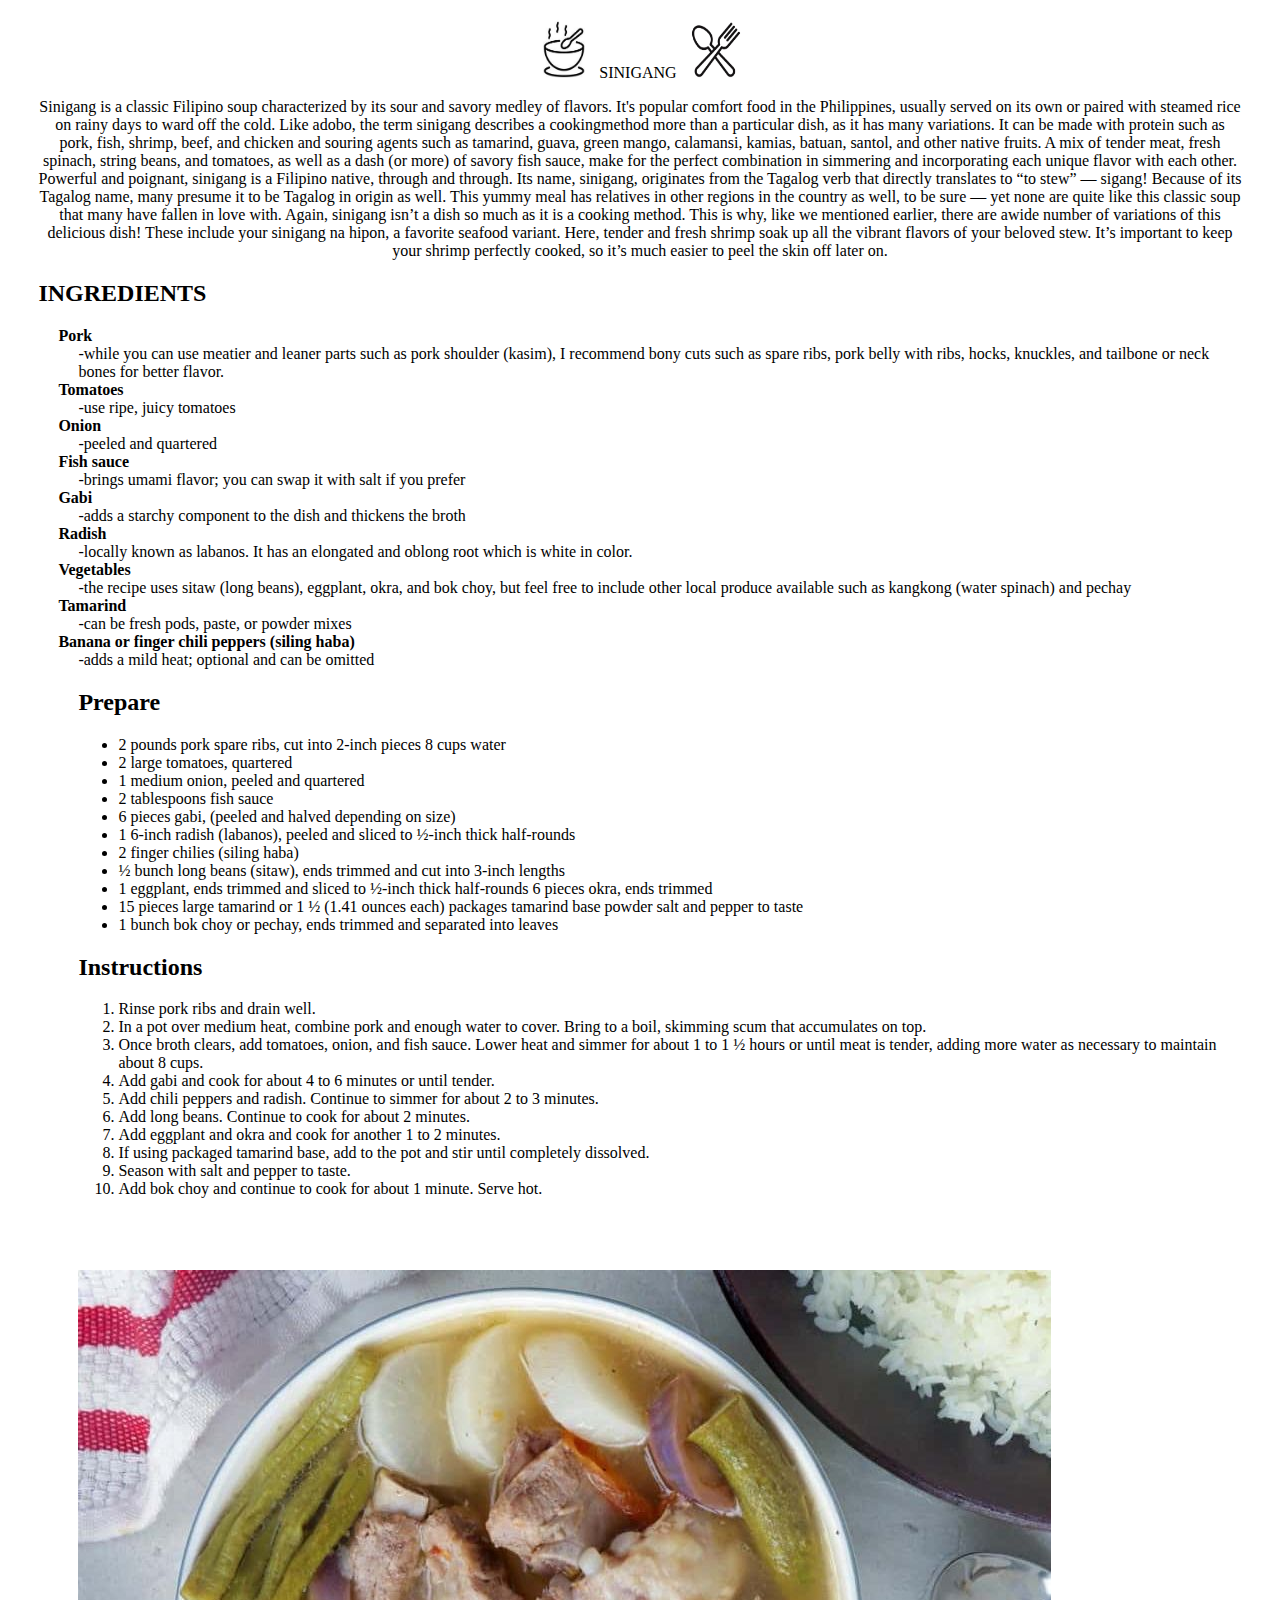
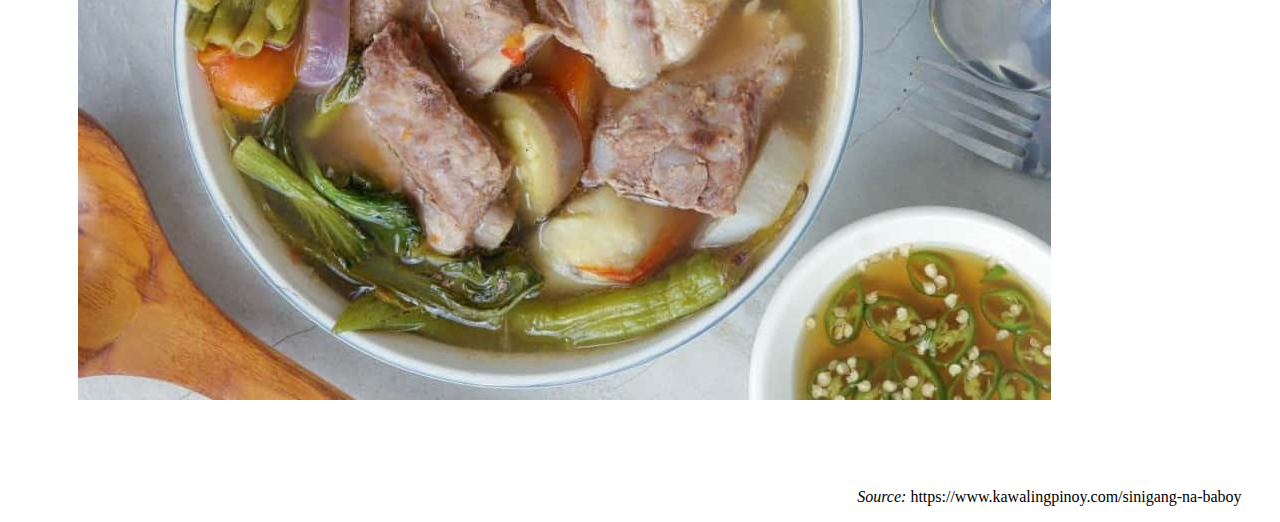
<file: index.html>
<html>
<head>
<title> The Menu </title>
<link rel="stylesheet" href="styles.css">

</head>	


<body>
</head>	


<img src="icon1.jpg" width="70" height="70" 
<h1>SINIGANG</h1>
<img src="icon2.jpg" width="70" height="70" > 


<p>Sinigang is a classic Filipino soup characterized by its sour and savory medley of flavors. It's popular comfort food in the Philippines, usually served on its own or paired with steamed rice on rainy days to ward off the cold. Like adobo, the term sinigang describes a cookingmethod more than a particular dish, as it has many variations. It can be made with protein such as pork, fish, shrimp, beef, and chicken and souring agents such as tamarind, guava, green mango, calamansi, kamias, batuan, santol, and other native fruits. A mix of tender meat, fresh spinach, string beans, and tomatoes, as well as a dash (or more) of savory fish sauce, make for the perfect combination in simmering and incorporating each unique flavor with each other. Powerful and poignant, sinigang is a Filipino native, through and through. Its name, sinigang, originates from the Tagalog verb that directly translates to “to stew” — sigang! Because of its Tagalog name, many presume it to be Tagalog in origin as well. This yummy meal has relatives in other regions in the country as well, to be sure — yet none are quite like this classic soup that many have fallen in love with. Again, sinigang isn’t a dish so much as it is a cooking method. This is why, like we mentioned earlier, there are awide number of variations of this delicious dish! These include your sinigang na hipon, a favorite seafood variant. Here, tender and fresh shrimp soak up all the vibrant flavors of your beloved stew. It’s important to keep your shrimp perfectly cooked, so it’s much easier to peel the skin off later on. </p>

<dl>
<h2>INGREDIENTS</h2>
<dt> Pork </dt>
<dd> -while you can use meatier and leaner parts such as pork shoulder (kasim), I recommend bony cuts such as spare ribs, pork belly with ribs, hocks, knuckles, and tailbone or neck bones for better flavor. 
</dd>
<dt> Tomatoes </dt>
<dd> -use ripe, juicy tomatoes  </dt>
<dt> Onion </dt>
<dd> -peeled and quartered </dt>
<dt> Fish sauce </dt>
<dd> -brings umami flavor; you can swap it with salt if you prefer   </dt>
<dt> Gabi </dt>
<dd> -adds a starchy component to the dish and thickens the broth   </dt>
<dt> Radish </dt>
<dd> -locally known as labanos. It has an elongated and oblong root which is white in color.  </dt>
<dt> Vegetables </dt>
<dd> -the recipe uses sitaw (long beans), eggplant, okra, and bok choy, but feel free to include other local produce available such as kangkong (water spinach) and pechay   </dt>
<dt> Tamarind </dt>
<dd> -can be fresh pods, paste, or powder mixes    </dt>
<dt> Banana or finger chili peppers (siling haba) </dt>
<dd> -adds a mild heat; optional and can be omitted    </dt>

<h2> Prepare </h2>
<ul>
<li>2 pounds pork spare ribs, cut into 2-inch pieces 
8 cups water </li>
<li>2 large tomatoes, quartered </li>
<li>1 medium onion, peeled and quartered </li>
<li>2 tablespoons fish sauce </li>
<li>6 pieces gabi, (peeled and halved depending on size) </li>
<li>1 6-inch radish (labanos), peeled and sliced to ½-inch thick half-rounds </li>
<li>2 finger chilies (siling haba) </li>
<li>½ bunch long beans (sitaw), ends trimmed and cut into 3-inch lengths </li>
<li>1 eggplant, ends trimmed and sliced to ½-inch thick half-rounds 6 pieces okra, ends trimmed </li>
<li>15 pieces large tamarind or 1 ½ (1.41 ounces each) packages tamarind base powder salt and pepper to taste </li>
<li>1 bunch bok choy or pechay, ends trimmed and separated into leaves </li>
</ul>

<h2> Instructions </h2>
<ol>
<li>Rinse pork ribs and drain well. </li>
<li>In a pot over medium heat, combine pork and enough water to cover. Bring to a boil, skimming scum that accumulates on top. </li>
<li>Once broth clears, add tomatoes, onion, and fish sauce. Lower heat and simmer for about 1 to 1 ½ hours or until meat is tender, adding more water as necessary to maintain about 8 cups. </li>
<li>Add gabi and cook for about 4 to 6 minutes or until tender. </li>
<li>Add chili peppers and radish. Continue to simmer for about 2 to 3 minutes. </li>
<li>Add long beans. Continue to cook for about 2 minutes. </li>
<li>Add eggplant and okra and cook for another 1 to 2 minutes. </li>
<li>If using packaged tamarind base, add to the pot and stir until completely dissolved.</li> 
<li>Season with salt and pepper to taste. </li>
<li>Add bok choy and continue to cook for about 1 minute. Serve hot.</li>
</ol>
<br><br><br><br>
<img src="sig1.jpg"> <br><br><br><br>
<br>
<p style="text-align:right"><i>Source: </i>
https://www.kawalingpinoy.com/sinigang-na-baboy</p>

</body>
</html>
<!--Programmer: Reanze Jentsen Pineda-->
</file>
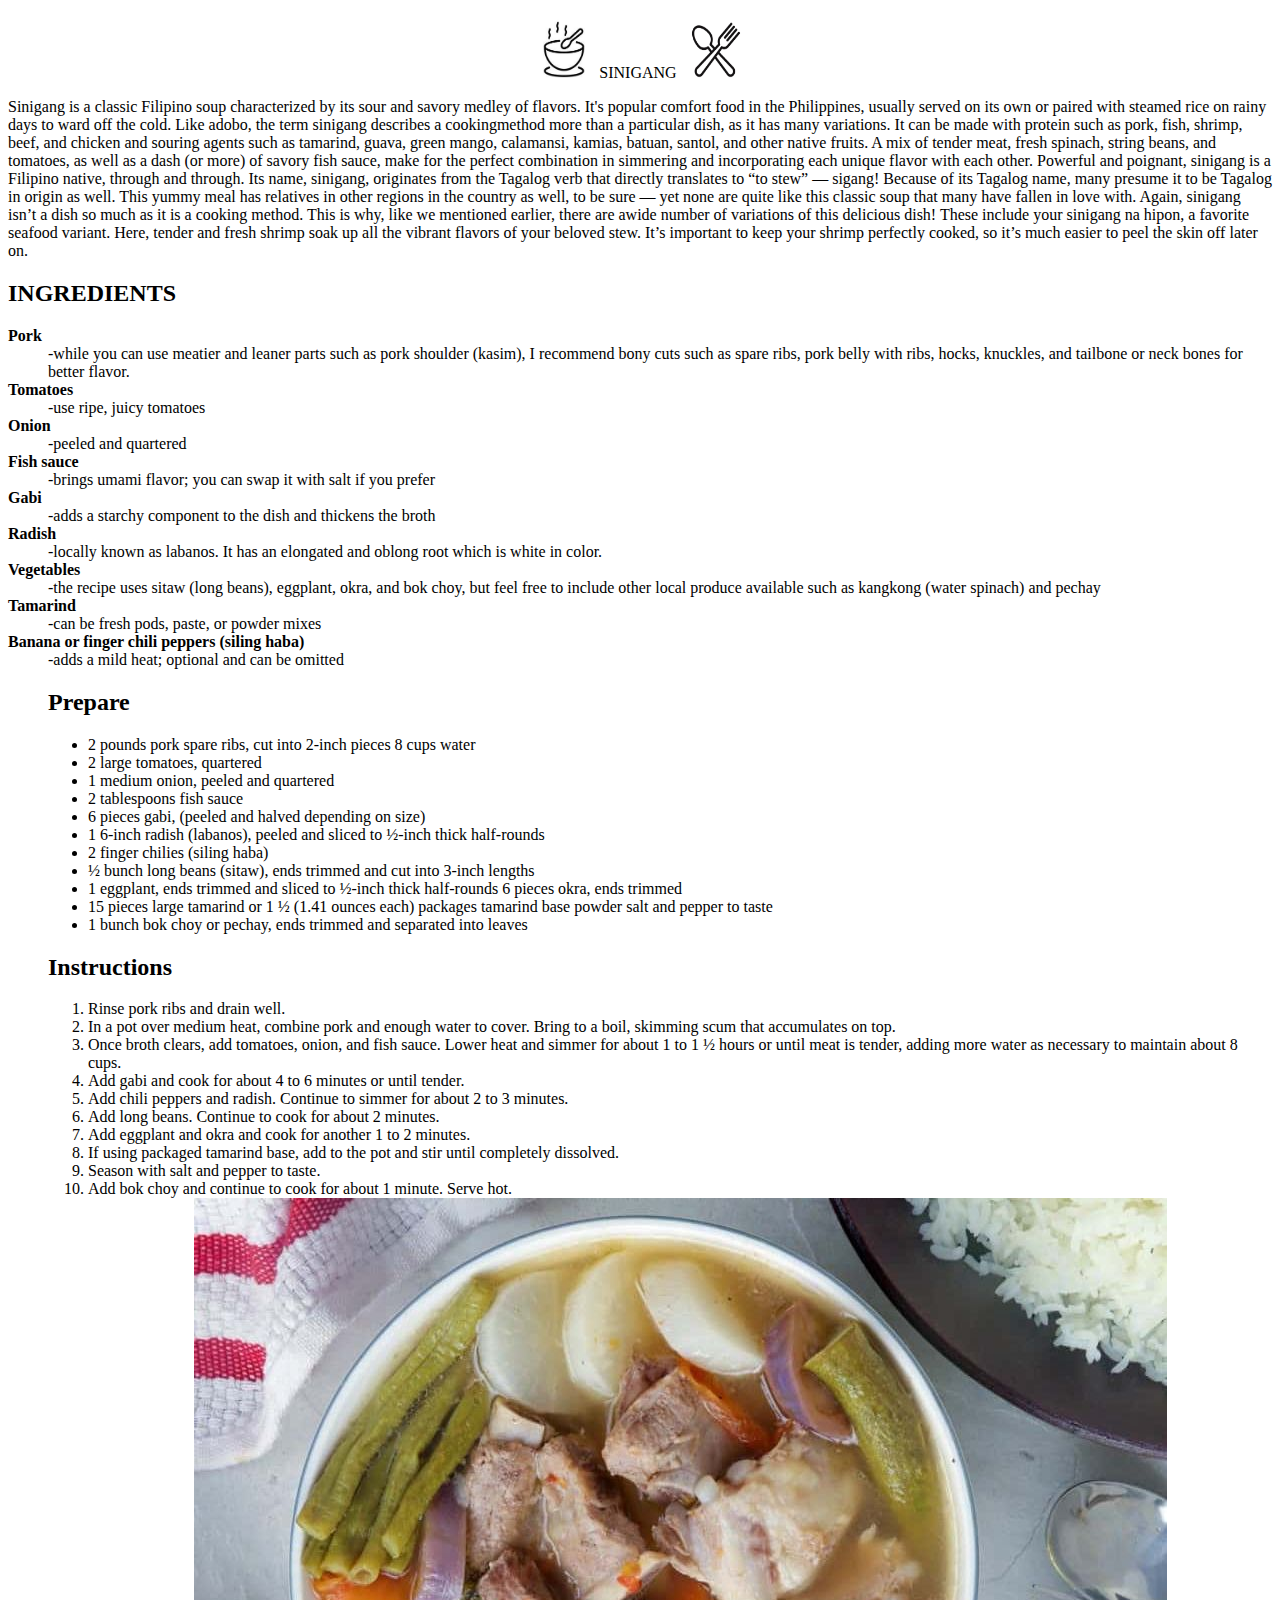
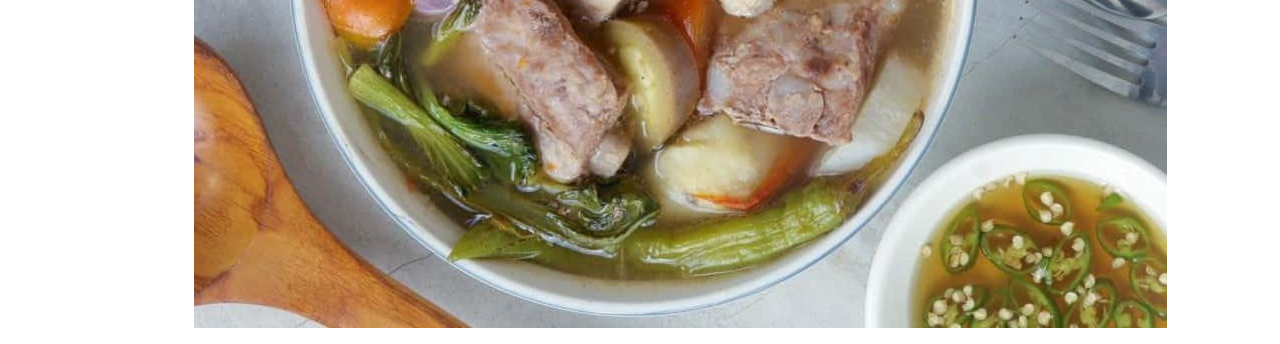
<file: sinigang.html>
<html>
<head>
<title> The Menu </title>
</head>	
<center> <img src="icon1.jpg" width="70" height="70" <h1>SINIGANG</h1> <img src="icon2.jpg" width="70" height="70" > </center>

<body>
<p>Sinigang is a classic Filipino soup characterized by its sour and savory medley of flavors. It's popular comfort food in the Philippines, usually served on its own or paired with steamed rice on rainy days to ward off the cold. Like adobo, the term sinigang describes a cookingmethod more than a particular dish, as it has many variations. It can be made with protein such as pork, fish, shrimp, beef, and chicken and souring agents such as tamarind, guava, green mango, calamansi, kamias, batuan, santol, and other native fruits. A mix of tender meat, fresh spinach, string beans, and tomatoes, as well as a dash (or more) of savory fish sauce, make for the perfect combination in simmering and incorporating each unique flavor with each other. Powerful and poignant, sinigang is a Filipino native, through and through. Its name, sinigang, originates from the Tagalog verb that directly translates to “to stew” — sigang! Because of its Tagalog name, many presume it to be Tagalog in origin as well. This yummy meal has relatives in other regions in the country as well, to be sure — yet none are quite like this classic soup that many have fallen in love with. Again, sinigang isn’t a dish so much as it is a cooking method. This is why, like we mentioned earlier, there are awide number of variations of this delicious dish! These include your sinigang na hipon, a favorite seafood variant. Here, tender and fresh shrimp soak up all the vibrant flavors of your beloved stew. It’s important to keep your shrimp perfectly cooked, so it’s much easier to peel the skin off later on. </p>

<dl>
<h2>INGREDIENTS</h2>
<dt> <b>Pork</b> </dt>
<dd> -while you can use meatier and leaner parts such as pork shoulder (kasim), I recommend bony cuts such as spare ribs, pork belly with ribs, hocks, knuckles, and tailbone or neck bones for better flavor. 
</dd>
<dt> <b>Tomatoes</b> </dt>
<dd> -use ripe, juicy tomatoes  </dt>
<dt> <b>Onion</b> </dt>
<dd> -peeled and quartered </dt>
<dt> <b>Fish sauce</b> </dt>
<dd> -brings umami flavor; you can swap it with salt if you prefer   </dt>
<dt> <b>Gabi</b> </dt>
<dd> -adds a starchy component to the dish and thickens the broth   </dt>
<dt> <b>Radish</b> </dt>
<dd> -locally known as labanos. It has an elongated and oblong root which is white in color.  </dt>
<dt> <b>Vegetables</b> </dt>
<dd> -the recipe uses sitaw (long beans), eggplant, okra, and bok choy, but feel free to include other local produce available such as kangkong (water spinach) and pechay   </dt>
<dt> <b>Tamarind</b> </dt>
<dd> -can be fresh pods, paste, or powder mixes    </dt>
<dt> <b>Banana or finger chili peppers (siling haba)</b> </dt>
<dd> -adds a mild heat; optional and can be omitted    </dt>

<h2> Prepare </h2>
<ul>
<li>2 pounds pork spare ribs, cut into 2-inch pieces 
8 cups water </li>
<li>2 large tomatoes, quartered </li>
<li>1 medium onion, peeled and quartered </li>
<li>2 tablespoons fish sauce </li>
<li>6 pieces gabi, (peeled and halved depending on size) </li>
<li>1 6-inch radish (labanos), peeled and sliced to ½-inch thick half-rounds </li>
<li>2 finger chilies (siling haba) </li>
<li>½ bunch long beans (sitaw), ends trimmed and cut into 3-inch lengths </li>
<li>1 eggplant, ends trimmed and sliced to ½-inch thick half-rounds 6 pieces okra, ends trimmed </li>
<li>15 pieces large tamarind or 1 ½ (1.41 ounces each) packages tamarind base powder salt and pepper to taste </li>
<li>1 bunch bok choy or pechay, ends trimmed and separated into leaves </li>
</ul>

<h2> Instructions </h2>
<ol>
<li>Rinse pork ribs and drain well. </li>
<li>In a pot over medium heat, combine pork and enough water to cover. Bring to a boil, skimming scum that accumulates on top. </li>
<li>Once broth clears, add tomatoes, onion, and fish sauce. Lower heat and simmer for about 1 to 1 ½ hours or until meat is tender, adding more water as necessary to maintain about 8 cups. </li>
<li>Add gabi and cook for about 4 to 6 minutes or until tender. </li>
<li>Add chili peppers and radish. Continue to simmer for about 2 to 3 minutes. </li>
<li>Add long beans. Continue to cook for about 2 minutes. </li>
<li>Add eggplant and okra and cook for another 1 to 2 minutes. </li>
<li>If using packaged tamarind base, add to the pot and stir until completely dissolved.</li> 
<li>Season with salt and pepper to taste. </li>
<li>Add bok choy and continue to cook for about 1 minute. Serve hot.</li>

<center><img src="sig1.jpg"> 

</ol>

</body>
</html>
</file>
<file: styles.css>
body {

        text-align: center;
        margin-left: auto;
        margin-right: auto;
        padding-left: 3%;
        padding-right: 3%;

         }

h2, dl, ol, ul {
	text-align:left
}

dt, h1{
	font-weight: bold;
	text-indent: 20px;
	
}
/* comment */
</file>
